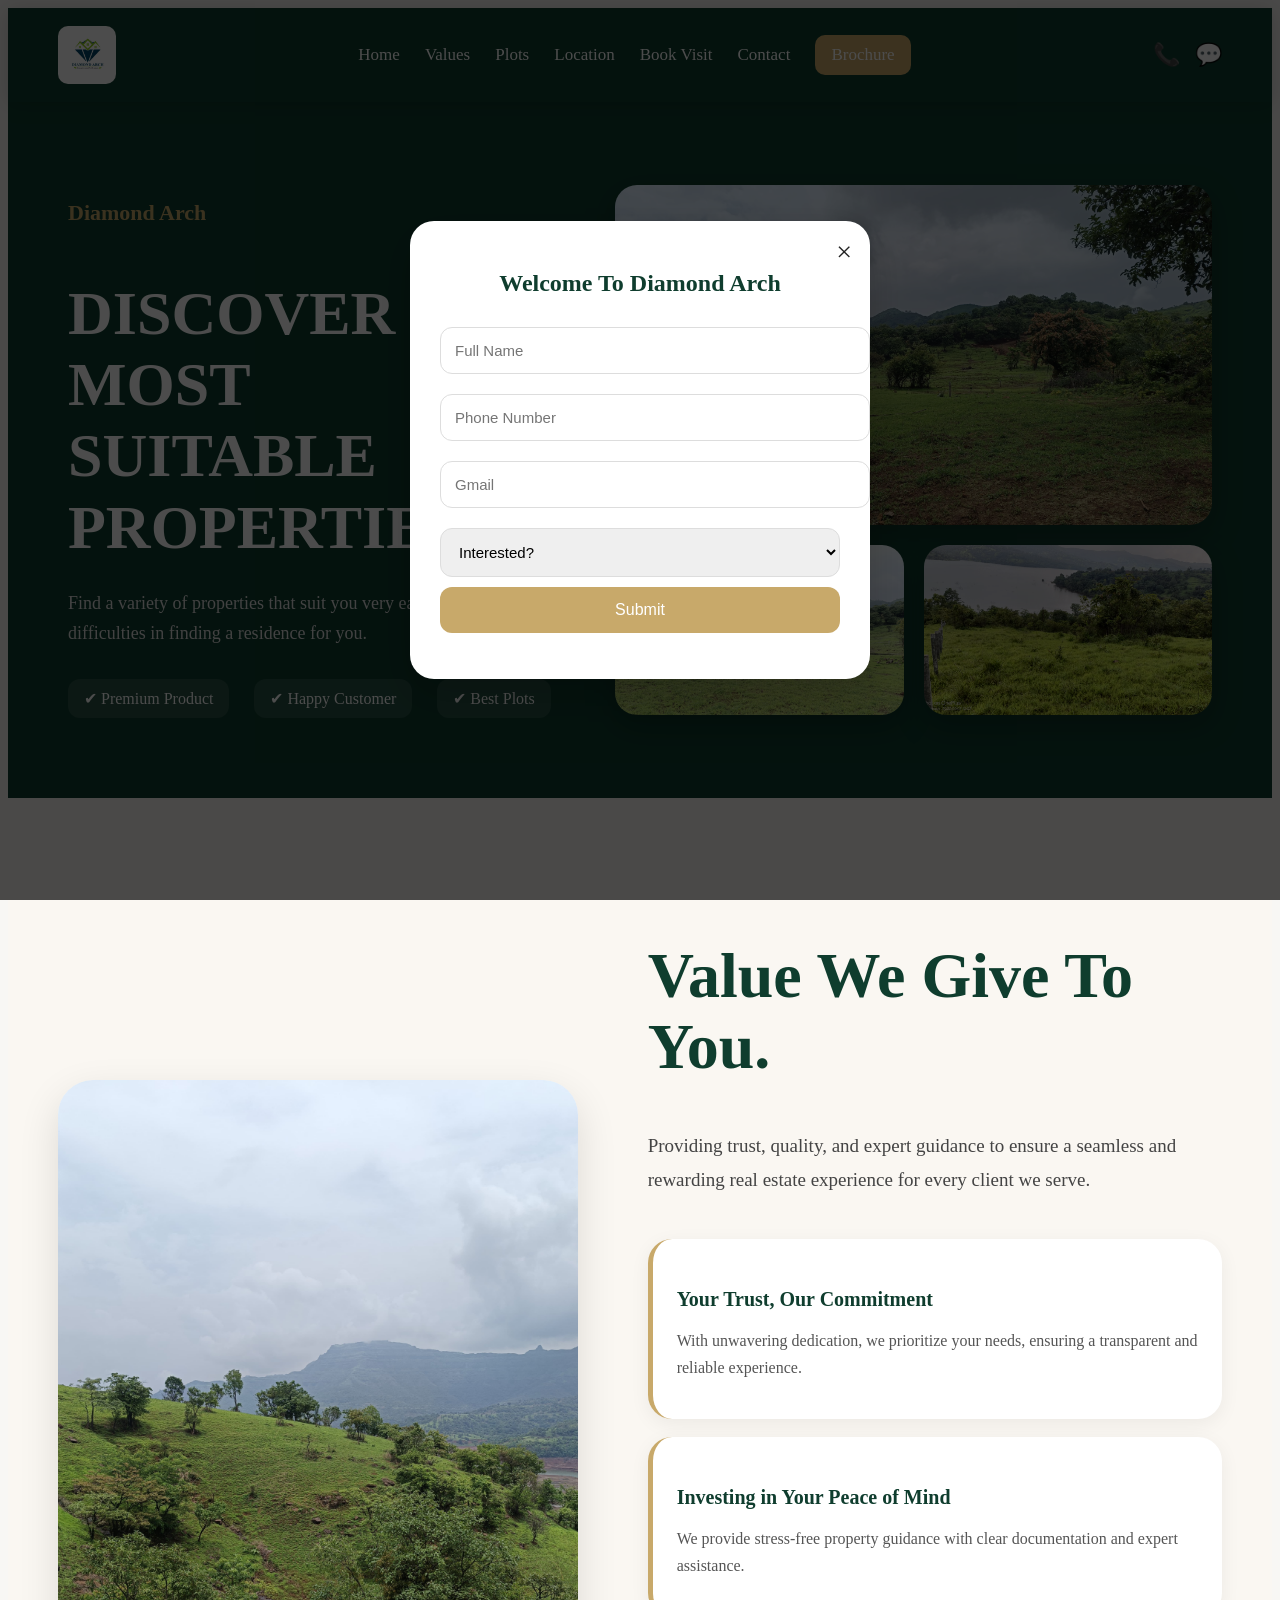
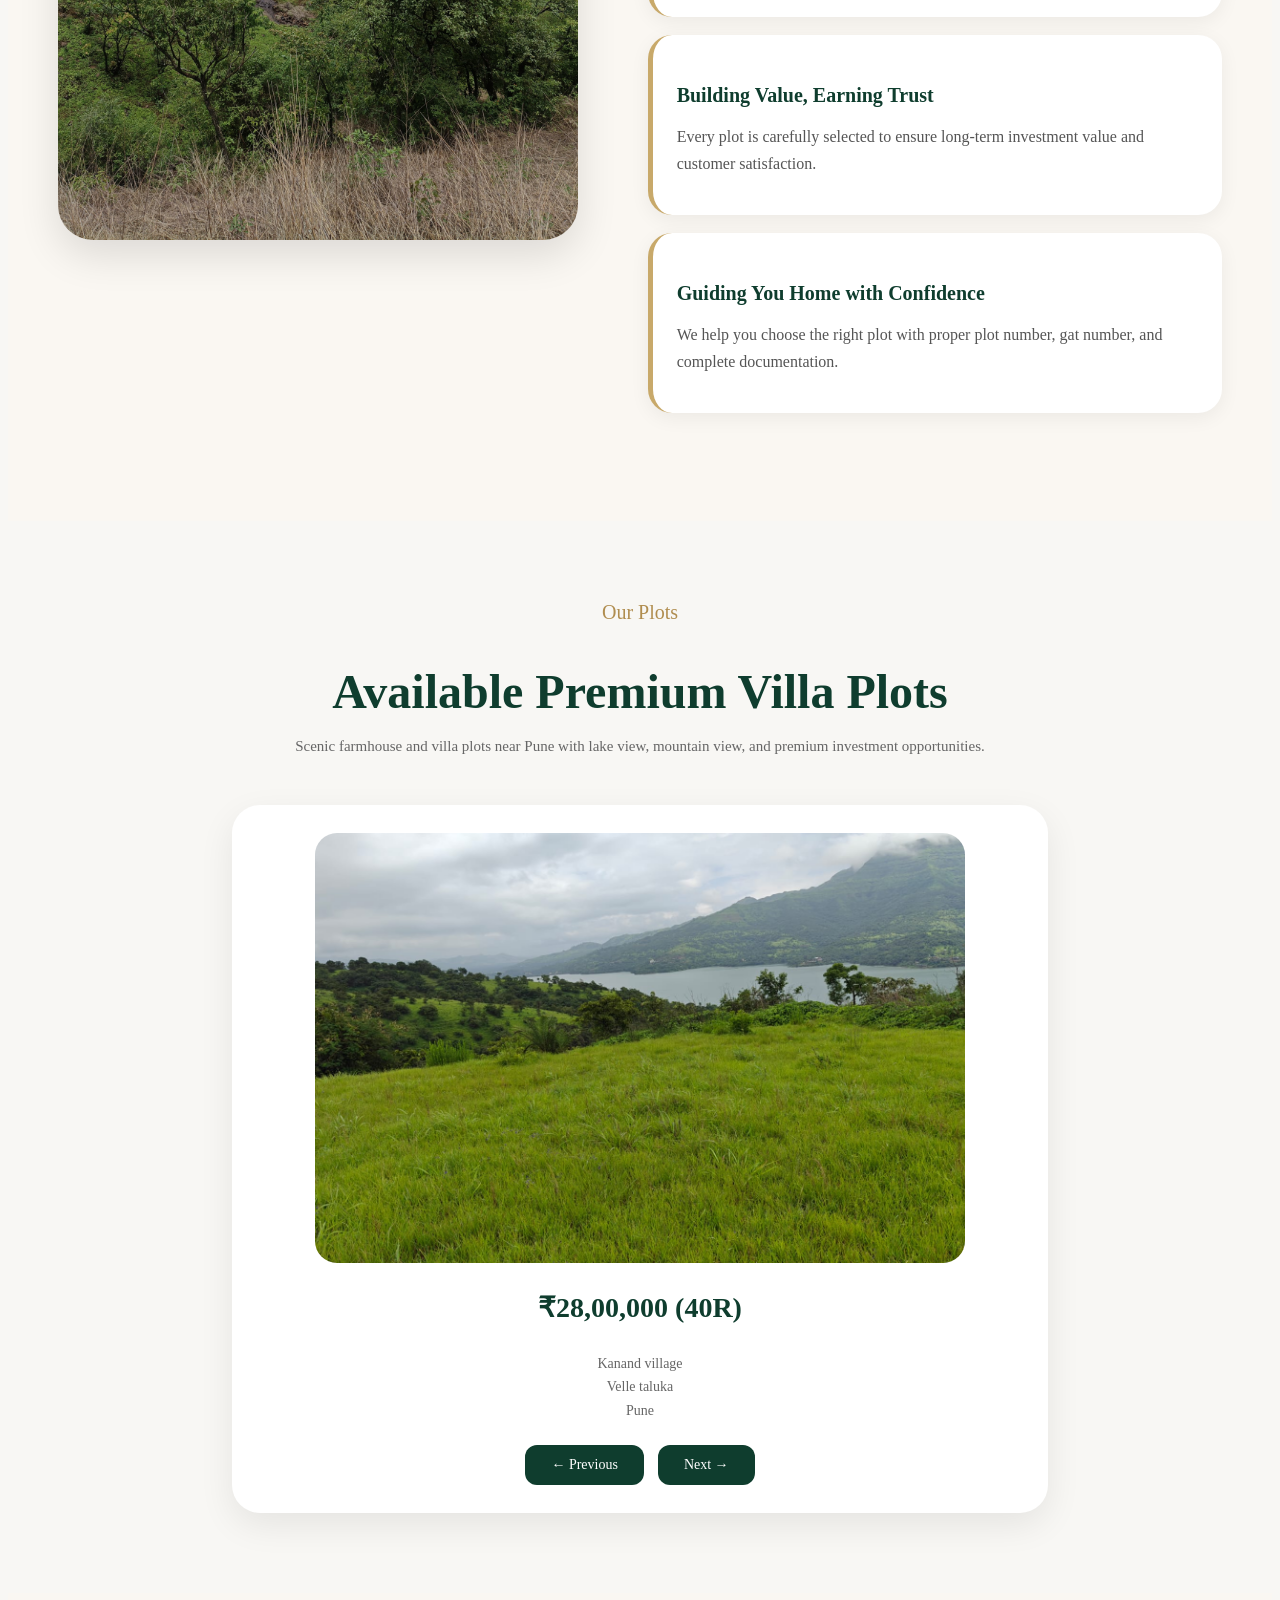
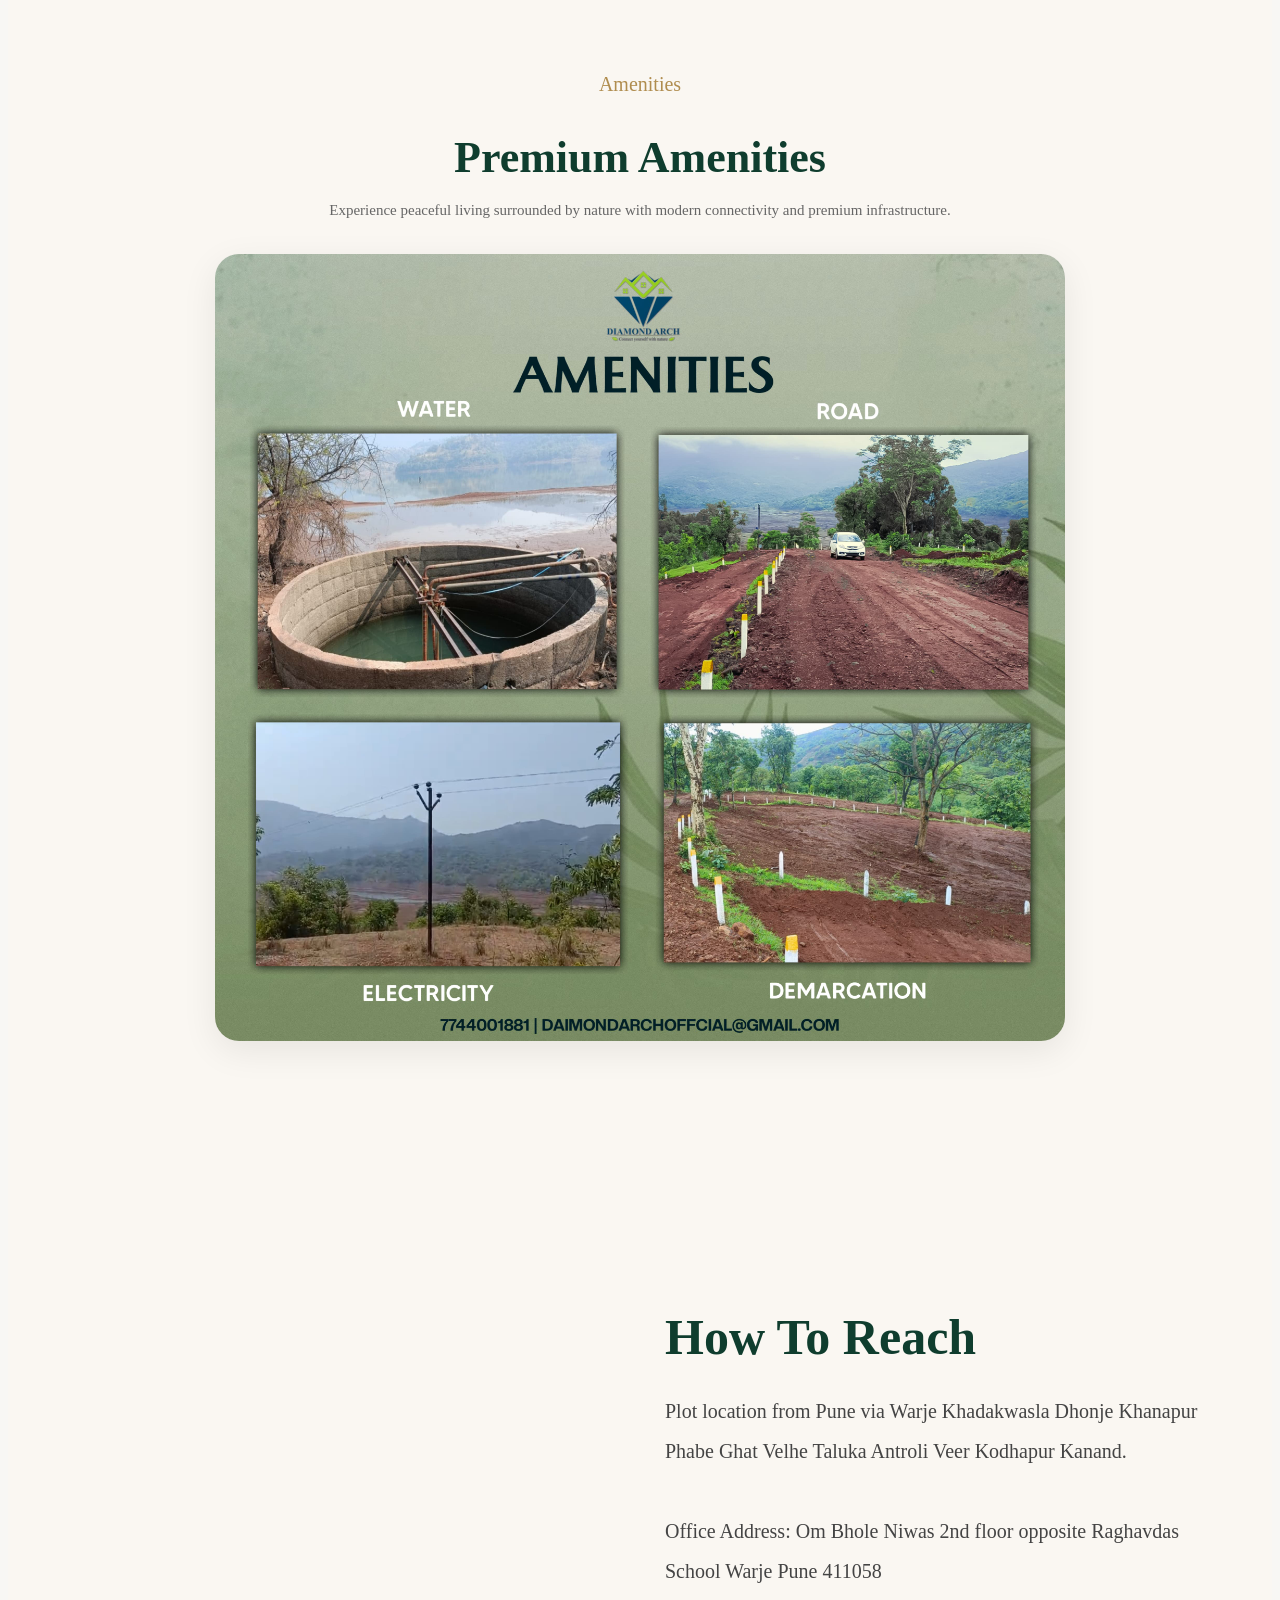
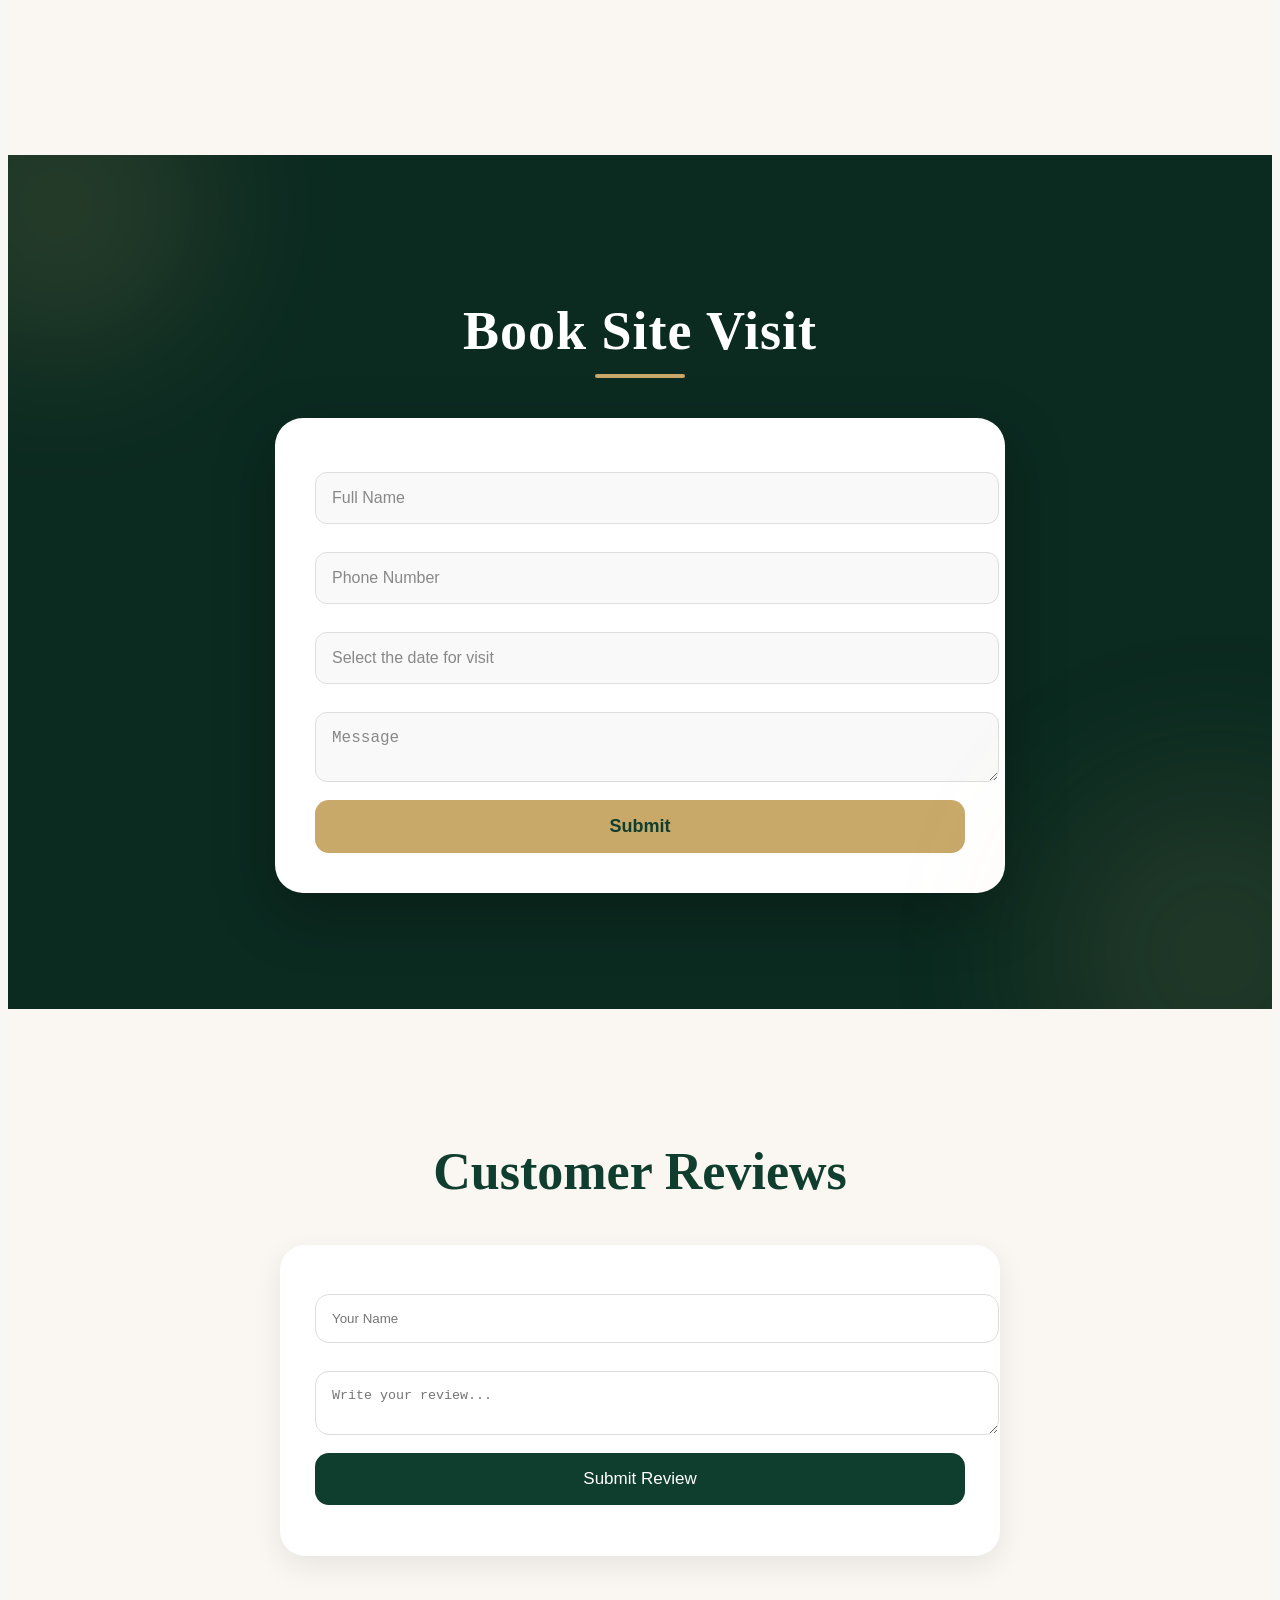
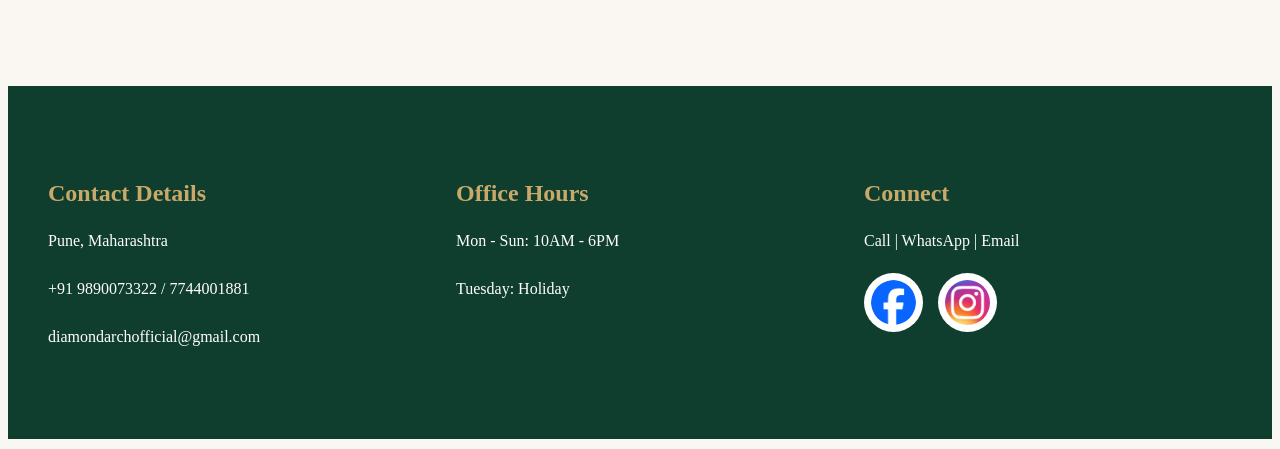
<file: index.html>
<!DOCTYPE html>
<html lang="en">
<head>
<meta charset="UTF-8">
<meta name="viewport" content="width=device-width, initial-scale=1.0">
<meta name="google-site-verification" content="r-9ZgvjBEXCIZJrW9vmf6pzeWrHiv95pqLBQu3TguVk" />
<link rel="canonical" href="https://diamondarch.in/">
<title>Diamond Arch | Premium Villa Plots in Pune</title>
<meta name="title" content="Diamond Arch | Premium Villa Plots in Pune">
<meta name="description" content="Diamond Arch offers premium villa plots in Pune with zero brokerage, scenic locations, investment opportunities, and trusted real estate services.">
<meta name="keywords" content="Diamond Arch, Pune plots, villa plots Pune, real estate Pune, land investment Pune">
<meta name="author" content="Diamond Arch">
<meta name="robots" content="index, follow">
<meta property="og:type" content="website">
<meta property="og:title" content="Diamond Arch | Premium Villa Plots in Pune">
<meta property="og:description" content="Premium villa plots in Pune with zero brokerage.">
<link rel="icon" type="image/jpeg" href="logo.jpeg">
<link rel="stylesheet" href="style.css?v=5">
</head>
<body>

<div id="popup" class="popup">
  <div class="popup-box">
    <span class="close-btn" onclick="closePopup()">×</span>

    <h2>Welcome To Diamond Arch</h2>

    <form id="popupForm">
      <input type="text" id="pname" placeholder="Full Name" required>
      <input type="tel" id="pphone" placeholder="Phone Number" required>
      <input type="email" id="pemail" placeholder="Gmail" required>

      <select id="pservice" required>
        <option value="">Interested?</option>
        <option value="Interested in Plot">Interested in Plot</option>
        <option value="Not Interested">Not Interested</option>
      </select>

      <button type="submit" id="popupBtn">Submit</button>
      <p id="popupMsg" class="form-msg"></p>
    </form>
  </div>
</div>

<header class="navbar">

    <img src="logo.jpeg" class="logo">

    <nav>
        <a href="#">Home</a>
        <a href="#values">Values</a>
        <a href="#plots">Plots</a>
        <a href="#location">Location</a>
        <a href="#booking">Book Visit</a>
        <a href="#contact">Contact</a>
        <a href="Green Rust Villa Real Estate Home Trifold Brochure.pdf" download class="brochure">Brochure</a>
    </nav>

    <div class="nav-contact">
        <a href="tel:+919890073322">📞</a>
        <a href="https://wa.me/919890073322">💬</a>
    </div>

</header>

<section class="hero-custom">

    <div class="hero-text">

        <h1>Diamond Arch</h1>

        <h2>
            DISCOVER MOST<br>
            SUITABLE<br>
            PROPERTIES
        </h2>

        <p>
            Find a variety of properties that suit you very easily,
            forget all difficulties in finding a residence for you.
        </p>

        <div class="hero-features">
            <span>✔ Premium Product</span>
            <span>✔ Happy Customer</span>
            <span>✔ Best Plots</span>
        </div>

    </div>

    <div class="hero-images">
        <img src="plot8.jpeg" class="big">
        <img src="plot9.jpeg" class="small">
        <img src="plot6.jpeg" class="small">
    </div>

</section>

<section id="values" class="values">

    <div class="values-container">

        <div class="values-img">
            <img src="value.jpeg" alt="Value Image">
        </div>

        <div class="values-text">


            <h2>
                Value We Give To <span>You.</span>
            </h2>

            <p class="value-desc">
                Providing trust, quality, and expert guidance to ensure
                a seamless and rewarding real estate experience for
                every client we serve.
            </p>

            <div class="value-box">
                <h4>Your Trust, Our Commitment</h4>
                <p>
                    With unwavering dedication, we prioritize your needs,
                    ensuring a transparent and reliable experience.
                </p>
            </div>

            <div class="value-box">
                <h4>Investing in Your Peace of Mind</h4>
                <p>
                    We provide stress-free property guidance with clear
                    documentation and expert assistance.
                </p>
            </div>

            <div class="value-box">
                <h4>Building Value, Earning Trust</h4>
                <p>
                    Every plot is carefully selected to ensure long-term
                    investment value and customer satisfaction.
                </p>
            </div>

            <div class="value-box">
                <h4>Guiding You Home with Confidence</h4>
                <p>
                    We help you choose the right plot with proper plot
                    number, gat number, and complete documentation.
                </p>
            </div>

        </div>

    </div>

</section>

<section id="plots" class="plots-section">

    <div class="plots-heading">

        <span class="section-tag">Our Plots</span>

        <h2>Available Premium Villa Plots</h2>

        <p>
            Scenic farmhouse and villa plots near Pune with lake view,
            mountain view, and premium investment opportunities.
        </p>

    </div>

    <div class="plot-card-modern">

     
        <div class="plot-image-side">

            <img id="plotImage" src="Plot1.jpeg" alt="Plot Image">

        </div>

        <div class="plot-content-side">

            <div class="price-box">
                <h3 id="plotPrice">₹28,00,000 (40R)</h3>
            </div>

            <div class="plot-location">

                <h4>Plot Location</h4>

                <p id="plotLocation">
                    Kanand village<br>
                    Velle taluka<br>
                    Pune
                </p>

            </div>

            <div class="plot-features">

                <div class="feature">✔ Dam View</div>
                <div class="feature">✔ Road Touch</div>
                <div class="feature">✔ Clear Documents</div>
                <div class="feature">✔ Zero Brokerage</div>

            </div>

            <div class="plot-nav-modern">

                <button onclick="prevPlot()">← Previous</button>

                <button onclick="nextPlot()">Next →</button>

            </div>

        </div>

    </div>

</section>


<section class="amenities-section">

    <div class="amenities-container">

        <span class="section-tag">Amenities</span>

        <h2>Premium Amenities</h2>

        <p>
            Experience peaceful living surrounded by nature with
            modern connectivity and premium infrastructure.
        </p>

        <div class="amenities-image-wrapper">
            <img src="animities.jpeg" alt="Amenities">
        </div>

    </div>

</section>

<section id="location" class="location">

    <div class="location-container">

        <div class="map">
            <iframe src="https://www.google.com/maps/embed?pb=!1m17!1m12!1m3!1d3788.105301891157!2d73.58476407518634!3d18.29679198275384!2m3!1f0!2f0!3f0!3m2!1i1024!2i768!4f13.1!3m2!1m1!2zMTjCsDE3JzQ4LjUiTiA3M8KwMzUnMTQuNCJF!5e0!3m2!1sen!2sin!4v1777710072427!5m2!1sen!2sin"
            width="600" height="450" style="border:0;" allowfullscreen="" loading="lazy"></iframe>
        </div>

        <div class="location-text">
            <h2>How To Reach</h2>

            <p>
                Plot location from Pune via Warje Khadakwasla Dhonje Khanapur Phabe Ghat Velhe Taluka Antroli Veer Kodhapur Kanand.
                <br><br>
                Office Address: Om Bhole Niwas 2nd floor opposite Raghavdas School Warje Pune 411058
            </p>
        </div>

    </div>

</section>

<section id="booking" class="booking">

    <h2>Book Site Visit</h2>

    <form id="bookingForm">
        <input type="text" name="name" placeholder="Full Name" required>
        <input type="tel" name="phone" placeholder="Phone Number" required>
        <input type="text" name="date" placeholder="Select the date for visit" onfocus="(this.type='date')" required>
        <textarea name="message" placeholder="Message"></textarea>
        <button type="submit">Submit</button>
    </form>

    <p id="successMsg" class="form-msg"></p>

</section>

<section class="reviews">

    <h2>Customer Reviews</h2>

    <div class="review-form">

        <input type="text" id="rname" placeholder="Your Name" required>

        <textarea id="rtext" placeholder="Write your review..." required></textarea>

        <button id="reviewSubmitBtn" onclick="submitReview()">Submit Review</button>

        <p id="reviewMsg" class="form-msg"></p>

    </div>

    <div id="reviewList" class="review-list"></div>

</section>

<section id="contact" class="contact">

    <div class="contact-grid">

        <div>
            <h3>Contact Details</h3>
            <p>Pune, Maharashtra</p>
            <p>+91 9890073322 / 7744001881</p>
            <p>diamondarchofficial@gmail.com</p>
        </div>

        <div>
            <h3>Office Hours</h3>
            <p>Mon - Sun: 10AM - 6PM</p>
            <p>Tuesday: Holiday</p>
        </div>

        <div>
            <h3>Connect</h3>

            <p>
                <a href="tel:+919890073322">Call</a> |
                <a href="https://wa.me/919890073322" target="_blank">WhatsApp</a> |
                <a href="mailto:diamondarchofficial@gmail.com">Email</a>
            </p>

            <div class="social-links">

                <a href="https://www.facebook.com/share/19RnffBkb9/" target="_blank">
                    <img src="facebook.png" alt="Facebook">
                </a>

                <a href="https://www.instagram.com/diamondarchoffical_?igsh=bTNqNjlkMWt4cGc1" target="_blank">
                    <img src="insta.jpg" alt="Instagram">
                </a>

            </div>

        </div>

    </div>

</section>

<script src="script.js"></script>
</body>
</html>
</file>
<file: style.css>
{
    margin:0;
    padding:0;
    box-sizing:border-box;
    scroll-behavior:smooth;
}

body{
    font-family:"Times New Roman", serif;
    background:#f8f7f4;
    color:#222;
    overflow-x:hidden;
}


.popup{
    position:fixed;
    inset:0;
    background:rgba(0,0,0,0.7);
    display:flex;
    justify-content:center;
    align-items:center;
    z-index:99999;
    padding:20px;
}

.popup-box{
    background:#fff;
    width:100%;
    max-width:400px;
    padding:30px;
    border-radius:24px;
    position:relative;
    text-align:center;
    box-shadow:0 15px 40px rgba(0,0,0,0.2);
    animation:popupShow 0.4s ease;
}

@keyframes popupShow{
    from{
        opacity:0;
        transform:translateY(30px);
    }
    to{
        opacity:1;
        transform:translateY(0);
    }
}

.close-btn{
    position:absolute;
    top:15px;
    right:18px;
    font-size:28px;
    cursor:pointer;
}

.popup-box h2{
    margin-bottom:20px;
    color:#0f3d2e;
}

.popup-box input,
.popup-box select{
    width:100%;
    padding:14px;
    margin:10px 0;
    border-radius:12px;
    border:1px solid #ddd;
    font-size:15px;
}

.popup-box button{
    width:100%;
    padding:14px;
    border:none;
    border-radius:12px;
    background:#c8a96a;
    color:white;
    font-size:16px;
    cursor:pointer;
    transition:0.3s;
}

.popup-box button:hover{
    background:#b08d4f;
}

.navbar{
    position:sticky;
    top:0;
    z-index:999;
    display:flex;
    justify-content:space-between;
    align-items:center;
    padding:18px 50px;
    background:#0f3d2e;
    box-shadow:0 2px 20px rgba(0,0,0,0.15);
}

.logo{
    height:58px;
    border-radius:10px;
}

.navbar nav{
    display:flex;
    align-items:center;
    gap:25px;
}

.navbar nav a{
    color:white;
    text-decoration:none;
    font-size:17px;
    transition:0.3s;
}

.navbar nav a:hover{
    color:#c8a96a;
}

.brochure{
    background:#c8a96a;
    padding:10px 16px;
    border-radius:10px;
    color:white !important;
}

.nav-contact{
    display:flex;
    gap:15px;
}

.nav-contact a{
    font-size:22px;
    color:white;
    text-decoration:none;
}

.hero-custom{
    display:grid;
    grid-template-columns:1fr 1.2fr;
    gap:50px;
    align-items:center;
    padding:80px 60px;
    background:#0f3d2e;
    color:white;
}

.hero-text h1{
    color:#c8a96a;
    font-size:22px;
    margin-bottom:15px;
}

.hero-text h2{
    font-size:62px;
    line-height:1.15;
    margin-bottom:25px;
}

.hero-text p{
    font-size:18px;
    line-height:1.7;
    color:#ddd;
    margin-bottom:30px;
}

.hero-features{
    display:flex;
    gap:25px;
    flex-wrap:wrap;
}

.hero-features span{
    background:rgba(255,255,255,0.1);
    padding:10px 16px;
    border-radius:12px;
}

.hero-images{
    display:grid;
    grid-template-columns:1fr 1fr;
    gap:20px;
}

.hero-images img{
    width:100%;
    object-fit:cover;
    border-radius:22px;
    box-shadow:0 10px 30px rgba(0,0,0,0.25);
}

.hero-images .big{
    grid-column:span 2;
    height:340px;
}

.hero-images .small{
    height:170px;
}

.values{
    padding:90px 50px;
    background:#faf7f2;
}

.values-container{
    max-width:1300px;
    margin:auto;
    display:grid;
    grid-template-columns:0.95fr 1.05fr;
    gap:70px;
    align-items:center; /* PERFECT CENTER ALIGN */
}

.values-img{
    display:flex;
    justify-content:center;
    align-items:center;
}

.values-img img{
    width:100%;
    max-width:540px;
    height:760px;
    object-fit:cover;
    border-radius:35px;
    box-shadow:0 15px 40px rgba(0,0,0,0.12);
}

/* TEXT SIDE */
.values-text{
    display:flex;
    flex-direction:column;
    justify-content:center;
}

.section-tag{
    font-size:20px;
    color:#b08d4f;
    margin-bottom:12px;
    display:block;
}

.values-text h2{
    font-size:64px;
    line-height:1.1;
    margin-bottom:28px;
    color:#0f3d2e;
}

.values-text h2 span{
    color:#0f3d2e;
}

.value-desc{
    font-size:19px;
    line-height:1.8;
    color:#444;
    margin-bottom:42px;
    max-width:95%;
}


.value-box{
    background:white;
    padding:22px 24px;
    margin-bottom:18px;
    border-radius:24px;
    box-shadow:0 5px 20px rgba(0,0,0,0.06);
    border-left:5px solid #c8a96a;
    transition:0.3s;
}

.value-box:hover{
    transform:translateY(-4px);
}

.value-box h4{
    font-size:20px;
    margin-bottom:10px;
    color:#0f3d2e;
}

.value-box p{
    font-size:16px;
    line-height:1.7;
    color:#555;
}


@media(max-width:992px){

    .values{
        padding:70px 20px;
    }

    .values-container{
        grid-template-columns:1fr;
        gap:40px;
    }

    .values-img img{
        max-width:100%;
        height:auto;
    }

    .values-text{
        text-align:center;
    }

    .values-text h2{
        font-size:42px;
    }

    .value-desc{
        margin-bottom:35px;
        max-width:100%;
    }

    .value-box{
        text-align:left;
    }
}

.plots-section{
    padding:80px 20px;
    background:#f8f7f4;
    text-align:center;
}

.plots-heading{
    max-width:760px;
    margin:auto auto 45px;
}

.plots-heading h2{
    font-size:48px;
    color:#0f3d2e;
    margin-bottom:14px;
}

.plots-heading p{
    font-size:15px;
    color:#666;
    line-height:1.7;
}

.plot-card-modern{
    width:100%;
    max-width:760px;
    margin:auto;
    background:white;
    border-radius:28px;
    overflow:hidden;
    box-shadow:0 12px 35px rgba(0,0,0,0.08);
    padding:28px;
}

.plot-image-side{
    width:100%;
    display:flex;
    justify-content:center;
    align-items:center;
}

.plot-image-side img{
    width:100%;
    max-width:650px;
    height:430px;
    object-fit:cover;
    border-radius:22px;
    display:block;
}

.plot-content-side{
    margin-top:22px;
    text-align:center;
}

.price-box{
    margin-bottom:10px;
}

.price-box h3{
    font-size:28px;
    color:#0f3d2e;
    font-weight:600;
}

.plot-location h4{
    display:none;
}

.plot-location p{
    font-size:14px;
    color:#666;
    line-height:1.7;
    margin-bottom:22px;
}

.plot-features{
    display:none;
}

.plot-nav-modern{
    display:flex;
    justify-content:center;
    gap:14px;
    flex-wrap:wrap;
}

.plot-nav-modern button{
    border:none;
    background:#0f3d2e;
    color:white;
    padding:12px 26px;
    border-radius:12px;
    font-size:14px;
    cursor:pointer;
    transition:0.3s;
    font-family:"Times New Roman", serif;
}

.plot-nav-modern button:hover{
    background:#c8a96a;
}

.amenities-section{
    padding:80px 20px;
    background:#faf7f2;
    text-align:center;
}

.amenities-container{
    width:100%;
    max-width:900px;
    margin:auto;
}

.amenities-container h2{
    font-size:44px;
    color:#0f3d2e;
    margin-bottom:15px;
}

.amenities-container p{
    font-size:15px;
    color:#666;
    line-height:1.7;
    margin-bottom:30px;
}

.amenities-container img{
    width:100%;
    max-width:850px;
    height:auto;
    display:block;
    margin:auto;
    border-radius:24px;
    object-fit:contain;
    box-shadow:0 10px 35px rgba(0,0,0,0.08);
}


.location{
    padding:90px 40px;
    background:#faf7f2;
}

.location-container{
    max-width:1300px;
    margin:auto;
    display:grid;
    grid-template-columns:1fr 1fr;
    gap:50px;
    align-items:center;
}

.map iframe{
    width:100%;
    height:450px;
    border-radius:25px;
}

.location-text h2{
    font-size:50px;
    margin-bottom:25px;
    color:#0f3d2e;
}

.location-text p{
    font-size:20px;
    line-height:2;
    color:#444;
}

.booking{
    background:linear-gradient(135deg,#0f3d2e,#06261d);
    padding:100px 20px;
    text-align:center;
    color:white;
    position:relative;
    overflow:hidden;
}

/* soft glowing background effect */
.booking::before{
    content:"";
    position:absolute;
    top:-100px;
    left:-100px;
    width:300px;
    height:300px;
    background:#c8a96a;
    opacity:0.15;
    filter:blur(80px);
    border-radius:50%;
}

.booking::after{
    content:"";
    position:absolute;
    bottom:-120px;
    right:-120px;
    width:350px;
    height:350px;
    background:#c8a96a;
    opacity:0.12;
    filter:blur(90px);
    border-radius:50%;
}

.booking h2{
    font-size:54px;
    margin-bottom:40px;
    letter-spacing:1px;
}

.booking{
    background:#0b2a20; /* deeper premium green */
    padding:100px 20px;
    text-align:center;
    color:#ffffff;
}

/* heading with gold highlight */
.booking h2{
    font-size:54px;
    margin-bottom:40px;
    color:#ffffff;
    letter-spacing:1px;
}

.booking h2::after{
    content:"";
    display:block;
    width:90px;
    height:4px;
    background:#c8a96a;
    margin:12px auto 0;
    border-radius:5px;
}


.booking form{
    max-width:650px;
    margin:auto;
    background:#ffffff; /* solid white for clarity */
    padding:40px;
    border-radius:28px;
    box-shadow:0 20px 60px rgba(0,0,0,0.25);
}

.booking input,
.booking textarea{
    width:100%;
    padding:16px;
    margin:14px 0;
    border-radius:12px;
    border:1px solid #ddd;
    background:#f9f9f9;
    color:#222;
    font-size:16px;
    outline:none;
    transition:0.3s;
}

.booking input:focus,
.booking textarea:focus{
    border-color:#c8a96a;
    box-shadow:0 0 0 3px rgba(200,169,106,0.2);
}


.booking input::placeholder,
.booking textarea::placeholder{
    color:#888;
}


.booking button{
    width:100%;
    padding:16px;
    border:none;
    border-radius:14px;
    background:#c8a96a;
    color:#0f3d2e;
    font-size:18px;
    cursor:pointer;
    font-weight:600;
    transition:0.3s;
}

/* hover */
.booking button:hover{
    background:#b08d4f;
    transform:translateY(-2px);
    box-shadow:0 10px 20px rgba(0,0,0,0.2);
}

.reviews{
    padding:90px 20px;
    background:#faf7f2;
    text-align:center;
}

.reviews h2{
    font-size:52px;
    color:#0f3d2e;
}

.review-form{
    max-width:650px;
    margin:40px auto;
    background:white;
    padding:35px;
    border-radius:25px;
    box-shadow:0 10px 30px rgba(0,0,0,0.08);
}

.review-form input,
.review-form textarea{
    width:100%;
    padding:16px;
    margin:14px 0;
    border-radius:14px;
    border:1px solid #ddd;
}

.review-form button{
    width:100%;
    padding:16px;
    border:none;
    border-radius:14px;
    background:#0f3d2e;
    color:white;
    font-size:17px;
    cursor:pointer;
}

.review-list{
    max-width:900px;
    margin:auto;
}

.review-box{
    background:white;
    padding:25px;
    border-radius:20px;
    margin-bottom:18px;
    text-align:left;
    box-shadow:0 5px 20px rgba(0,0,0,0.08);
}


.contact{
    background:#0f3d2e;
    color:white;
    padding:70px 40px;
}

.contact-grid{
    max-width:1200px;
    margin:auto;
    display:grid;
    grid-template-columns:repeat(3,1fr);
    gap:40px;
}

.contact h3{
    margin-bottom:18px;
    color:#c8a96a;
    font-size:24px;
}

.contact p{
    line-height:2;
}

.contact a{
    color:white;
    text-decoration:none;
}

.social-links{
    display:flex;
    gap:15px;
    margin-top:15px;
}

.social-links img{
    width:45px;
    height:45px;
    border-radius:50%;
    background:white;
    padding:7px;
    transition:0.3s;
}

.social-links img:hover{
    transform:scale(1.1);
}

@media(max-width:768px){

    .navbar{
        flex-direction:column;
        gap:20px;
        padding:20px;
    }

    .navbar nav{
        flex-wrap:wrap;
        justify-content:center;
    }

    .hero-custom{
        grid-template-columns:1fr;
        text-align:center;
        padding:50px 20px;
    }

    .hero-text h2{
        font-size:38px;
    }

    .plot-card-modern{
        padding:18px;
        border-radius:22px;
    }

    .plot-image-side img{
        height:260px;
        border-radius:18px;
    }

    .price-box h3{
        font-size:22px;
    }

    .plot-location p{
        font-size:13px;
    }

    .plot-nav-modern button{
        width:48%;
        padding:12px;
        font-size:13px;
    }

    .amenities-container h2{
        font-size:32px;
    }

    .contact-grid{
        grid-template-columns:1fr;
        text-align:center;
    }

    .social-links{
        justify-content:center;
    }
}
</file>
